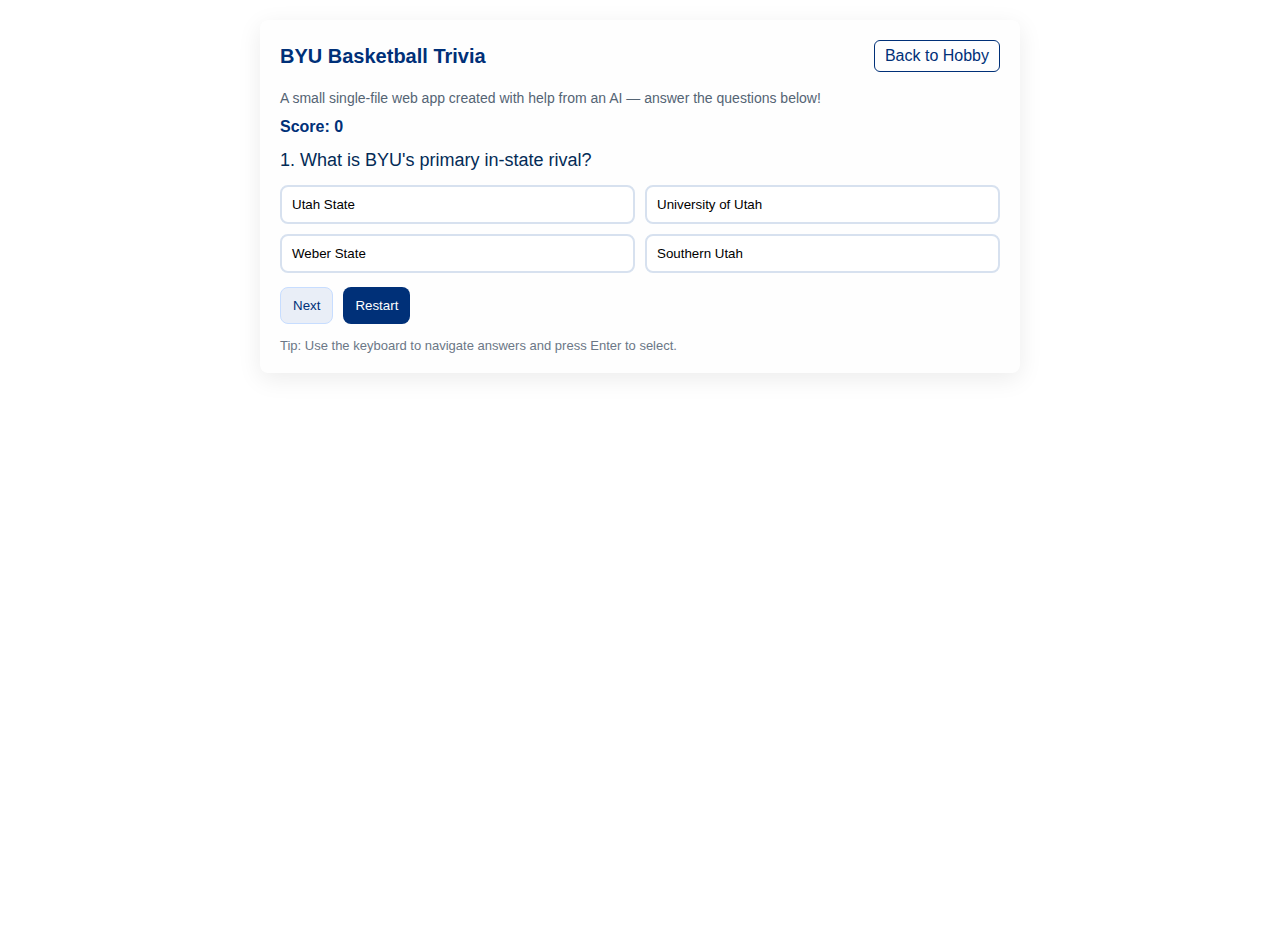
<file: byu-trivia.html>
<!DOCTYPE html>
<html lang="en">
<head>
  <meta charset="utf-8" />
  <meta name="viewport" content="width=device-width,initial-scale=1" />
  <title>BYU Basketball Trivia</title>
  <style>
    /* Simple single-file app styles */
    :root{font-family: Arial, Helvetica, sans-serif;color:#032b56}
    body{margin:0;background:#fff;padding:20px;display:flex;min-height:100vh;align-items:flex-start;justify-content:center}
    .app{max-width:720px;width:100%;box-shadow:0 6px 24px rgba(0,0,0,0.08);border-radius:8px;padding:20px;background:#fefefe}
    header{display:flex;align-items:center;justify-content:space-between;margin-bottom:18px}
    header h1{font-size:20px;margin:0;color:#003078}
    header a{color:#003078;text-decoration:none;border:1px solid #003078;padding:6px 10px;border-radius:6px;background:transparent}
    .meta{font-size:14px;color:#546474;margin-bottom:12px}
    .score{font-weight:700;color:#003078}
    #question{font-size:18px;margin:14px 0}
    #answers{display:grid;grid-template-columns:1fr;gap:10px}
    .ansBtn{background:#fff;border:2px solid #d7e1ef;padding:10px;border-radius:8px;cursor:pointer;text-align:left}
    .ansBtn:hover{border-color:#91b2e8}
    .correct{background:#dff0d8;border-color:#7cc36a}
    .wrong{background:#f8d7da;border-color:#e06a6a}
    .controls{display:flex;gap:10px;margin-top:14px}
    .controls button{padding:10px 12px;border-radius:8px;border:0;background:#003078;color:#fff;cursor:pointer}
    .controls button.secondary{background:#e9eef7;color:#003078;border:1px solid #c7ddff}
    footer{font-size:13px;color:#6b7786;margin-top:14px}
    @media (min-width:600px){#answers{grid-template-columns:1fr 1fr}}
  </style>
</head>
<body>
  <div class="app" role="application" aria-labelledby="title">
    <header>
      <h1 id="title">BYU Basketball Trivia</h1>
      <a href="hobby.html">Back to Hobby</a>
    </header>
    <div class="meta">A small single-file web app created with help from an AI — answer the questions below!</div>

    <div id="game">
      <div id="scoreRow"><span class="score">Score: <span id="score">0</span></span></div>
      <div id="question" aria-live="polite">Loading...</div>
      <div id="answers" role="list"></div>
      <div id="feedback" aria-live="polite" style="margin-top:10px;font-weight:600"></div>
      <div class="controls">
        <button id="nextBtn" class="secondary">Next</button>
        <button id="restartBtn">Restart</button>
      </div>
    </div>

    <footer>
      Tip: Use the keyboard to navigate answers and press Enter to select.
    </footer>
  </div>

  <script>
    // Questions kept simple — you can add more or change as needed.
    const QUESTIONS = [
      { question: "Which conference does BYU compete in?", answers:["WCC","Big 12","Pac-12","Mountain West"], correct:1 },
      { question: "What year was BYU basketball founded?", answers:["1901","1911","1921","1931"], correct:1 },
      { question: "How many NCAA championships has BYU won?", answers:["0","1","2","3"], correct:0 },
      { question: "What is BYU's primary in-state rival?", answers:["Utah State","University of Utah","Weber State","Southern Utah"], correct:1 },
      { question: "What is the name of BYU's basketball arena?", answers:["Marriott Center","Huntsman Center","Vivint Arena","EnergySolutions Arena"], correct:0 }
    ];

    // App state
    let order = []; // question order
    let current = 0;
    let score = 0;

    const questionEl = document.getElementById('question');
    const answersEl = document.getElementById('answers');
    const feedbackEl = document.getElementById('feedback');
    const scoreEl = document.getElementById('score');
    const nextBtn = document.getElementById('nextBtn');
    const restartBtn = document.getElementById('restartBtn');

    function shuffle(a){
      for(let i=a.length-1;i>0;i--){const j=Math.floor(Math.random()*(i+1));[a[i],a[j]]=[a[j],a[i]]}return a;
    }

    function startGame(){
      order = QUESTIONS.map((_,i)=>i);
      shuffle(order);
      current = 0; score = 0; scoreEl.textContent = score; feedbackEl.textContent = '';
      renderQuestion();
      nextBtn.disabled = true;
    }

    function renderQuestion(){
      const q = QUESTIONS[order[current]];
      questionEl.textContent = (current+1) + ". " + q.question;
      answersEl.innerHTML = '';
      q.answers.forEach((text,i)=>{
        const btn = document.createElement('button');
        btn.className = 'ansBtn';
        btn.setAttribute('role','listitem');
        btn.tabIndex = 0;
        btn.textContent = text;
        btn.addEventListener('click', ()=>selectAnswer(i,btn));
        btn.addEventListener('keydown', (e)=>{ if(e.key==='Enter' || e.key===' ') { e.preventDefault(); selectAnswer(i,btn); } });
        answersEl.appendChild(btn);
      });
      feedbackEl.textContent = '';
    }

    function selectAnswer(index, btn){
      const q = QUESTIONS[order[current]];
      // disable further clicks
      Array.from(answersEl.children).forEach(b=>b.disabled=true);
      if(index === q.correct){
        btn.classList.add('correct');
        feedbackEl.textContent = 'Correct!'; score++;
      } else {
        btn.classList.add('wrong');
        feedbackEl.textContent = 'Incorrect — the correct answer is: ' + q.answers[q.correct];
        // highlight correct one
        const correctBtn = answersEl.children[q.correct];
        if(correctBtn) correctBtn.classList.add('correct');
      }
      scoreEl.textContent = score;
      nextBtn.disabled = false;
    }

    nextBtn.addEventListener('click', ()=>{
      current++;
      if(current >= order.length){
        questionEl.textContent = 'Game Over — Final score: ' + score + ' / ' + order.length;
        answersEl.innerHTML = '';
        feedbackEl.textContent = 'Thanks for playing!';
        nextBtn.disabled = true;
      } else {
        renderQuestion(); nextBtn.disabled = true;
      }
    });

    restartBtn.addEventListener('click', ()=> startGame());

    // start on load
    startGame();
  </script>
</body>
</html>
</file>
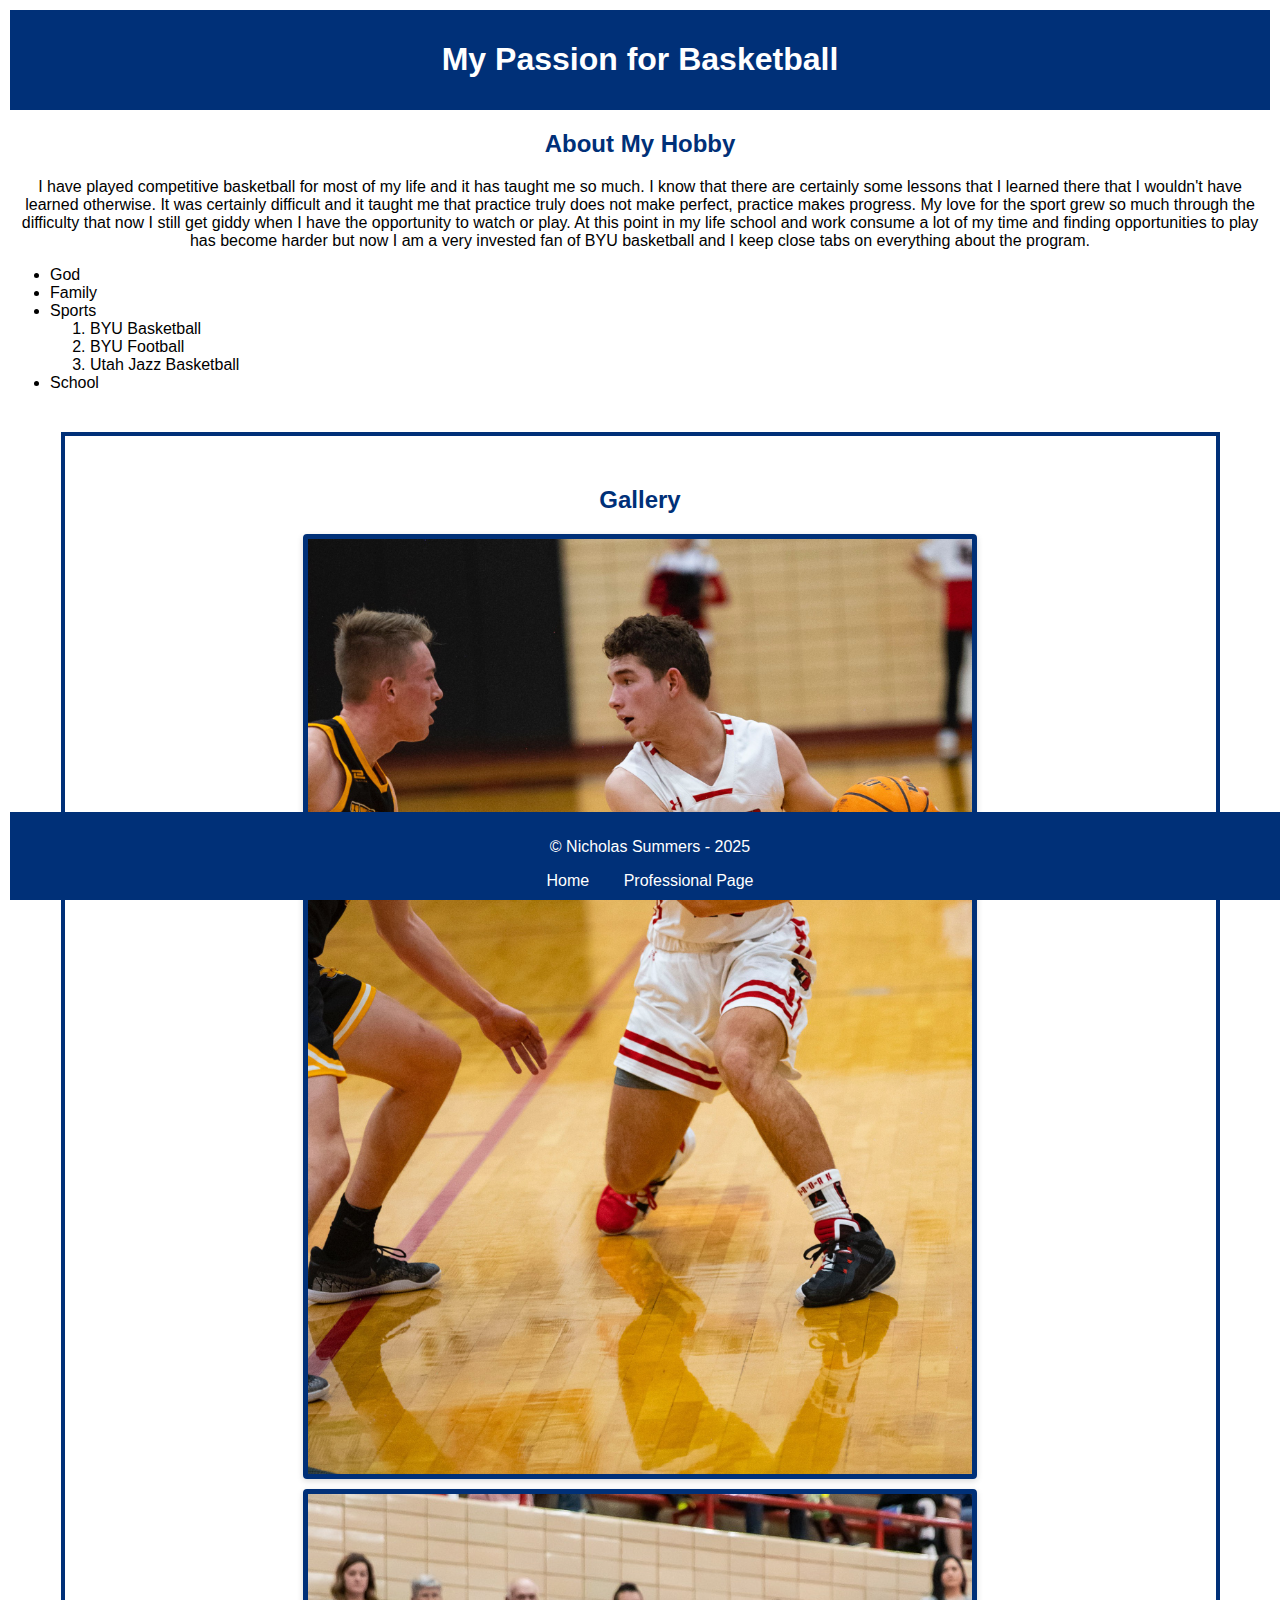
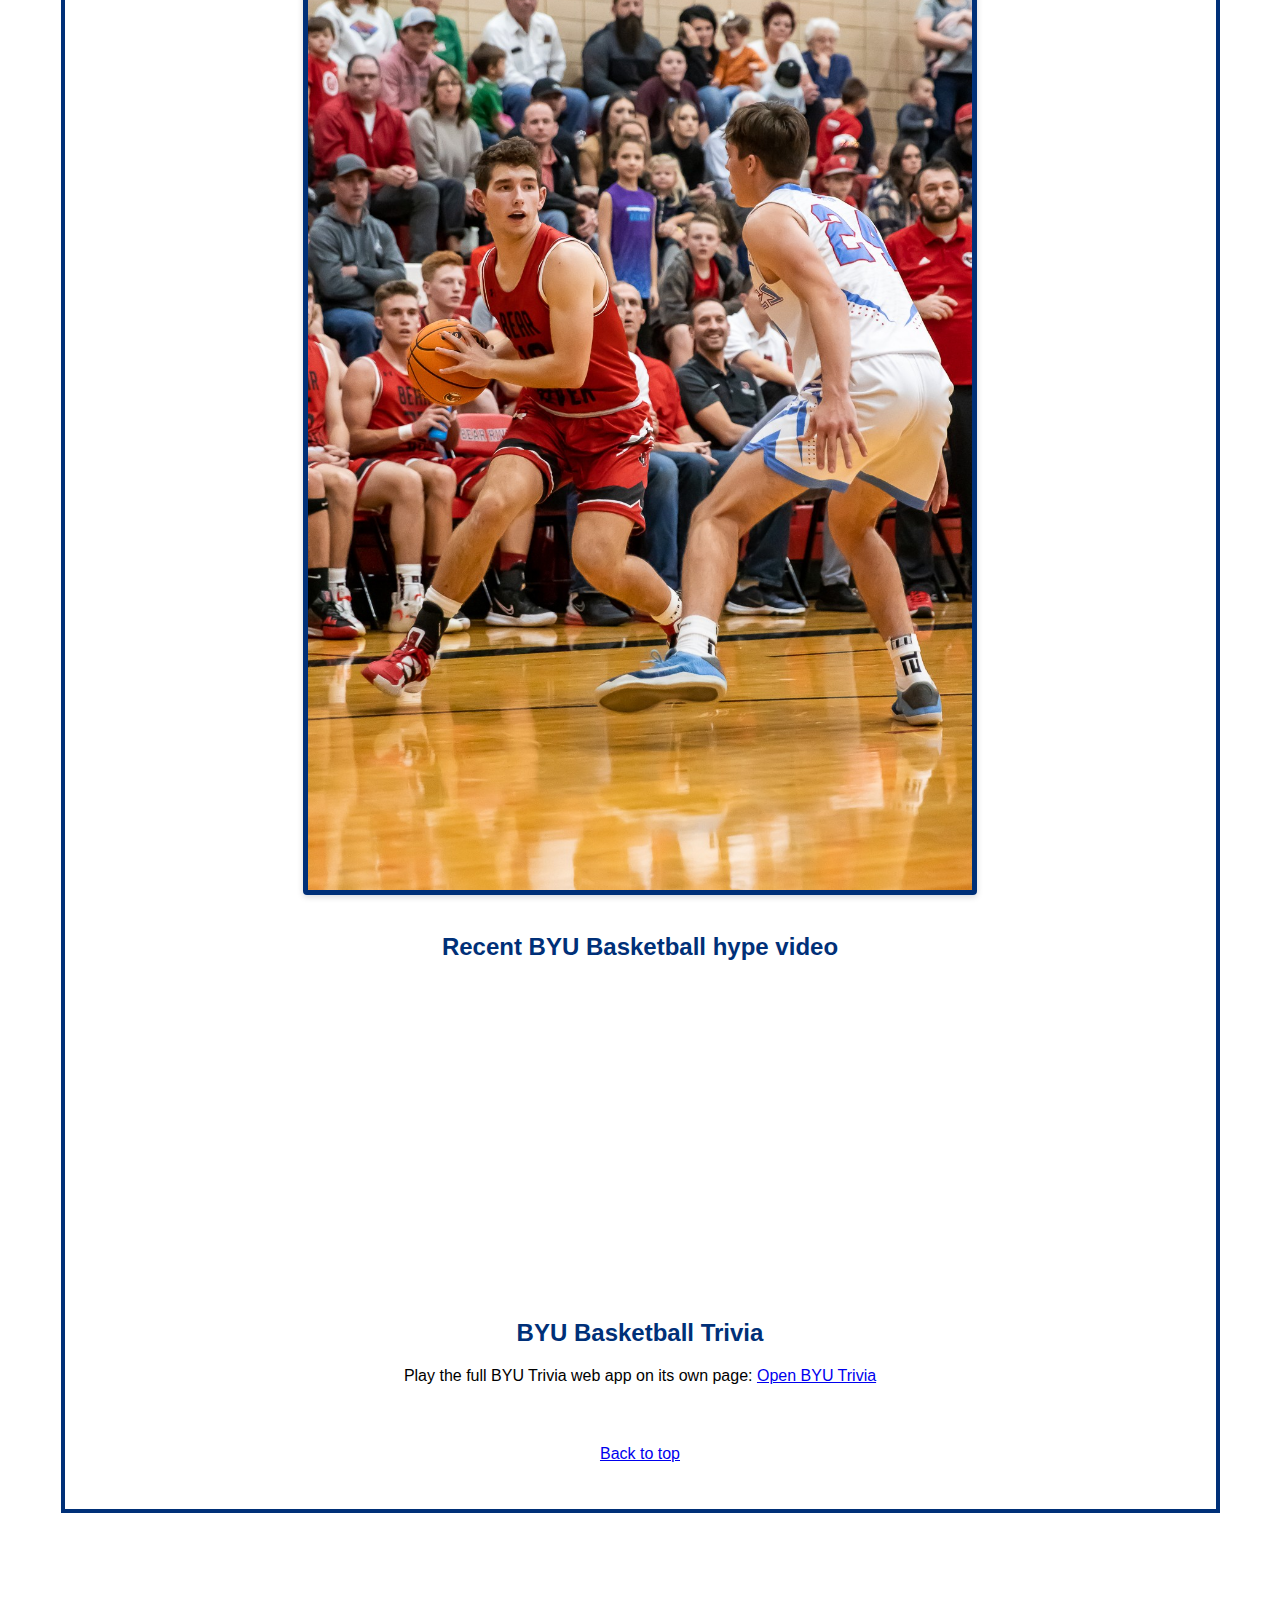
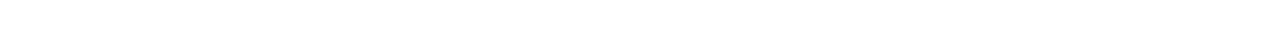
<file: hobby.html>
<!DOCTYPE html>
<html lang="en">
<head>
    <meta charset="UTF-8">
    <meta name="viewport" content="width=device-width, initial-scale=1.0">
    <title>My Hobby</title>
    <link rel="stylesheet" href="styles.css">
</head>
<body>
    <a id="top"></a>
    <header>
        <h1>My Passion for Basketball</h1>
    </header>
    <main>
        <section>
            <h2>About My Hobby</h2>
            <p>I have played competitive basketball for most of my life and it has taught me so much.  I know that there are certainly some lessons that I learned there that I wouldn't have learned otherwise.  It was certainly difficult and it taught me that practice truly does not make perfect, practice makes progress.  My love for the sport grew so much through the difficulty that now I still get giddy when I have the opportunity to watch or play.  At this point in my life school and work consume a lot of my time and finding opportunities to play has become harder but now I am a very invested fan of BYU basketball and I keep close tabs on everything about the program.</p>
        </section>
<ul>
  <li>God</li>
  <li>Family</li>
  <li>Sports
    <ol>
      <li>BYU Basketball</li>
      <li>BYU Football</li>
      <li>Utah Jazz Basketball</li>
    </ol>
  </li>
  <li>School</li>
</ul>

        <section>
            <h2>Gallery</h2>
            <div class="gallery">
                <img src="Bball2.jpg" alt="Playing basketball">
                <img src="Bball1.jpg" alt="Playing basketball">
            </div>
            <br>
            <h2>Recent BYU Basketball hype video</h2>
           <iframe width="560" height="315" src="https://www.youtube.com/embed/i_g7dKXw0ds?si=FQJXbsKbM-cqJrPu" title="YouTube video player" frameborder="0" allow="accelerometer; autoplay; clipboard-write; encrypted-media; gyroscope; picture-in-picture; web-share" referrerpolicy="strict-origin-when-cross-origin" allowfullscreen></iframe>
        <section>
            <h2>BYU Basketball Trivia</h2>
            <p>Play the full BYU Trivia web app on its own page: <a href="byu-trivia.html">Open BYU Trivia</a></p>
        </section>

<div class='tableauPlaceholder' id='viz1765932561206' style='position: relative'>
    <noscript>
        <a href='#'>
            <img alt='PlayerViz ' src='https://public.tableau.com/static/images/Jo/JordanCareerScoring/PlayerViz/1_rss.png' style='border: none' />
        </a>
    </noscript>
    <object class='tableauViz' style='display:none;'>
        <param name='host_url' value='https%3A%2F%2Fpublic.tableau.com%2F' />
        <param name='embed_code_version' value='3' />
        <param name='site_root' value='' />
        <param name='name' value='JordanCareerScoring/PlayerViz' />
        <param name='tabs' value='no' />
        <param name='toolbar' value='yes' />
        <param name='static_image' value='https://public.tableau.com/static/images/Jo/JordanCareerScoring/PlayerViz/1.png' />
        <param name='animate_transition' value='yes' />
        <param name='display_static_image' value='yes' />
        <param name='display_spinner' value='yes' />
        <param name='display_overlay' value='yes' />
        <param name='display_count' value='yes' />
        <param name='language' value='en-US' />
    </object>
</div>
<script type='text/javascript'>
    var divElement = document.getElementById('viz1765932561206');
    var vizElement = divElement.getElementsByTagName('object')[0];
    // make the Tableau viz responsive and smaller so it doesn't crowd the trivia game
    vizElement.style.width = '100%';
    vizElement.style.height = '700px';
    var scriptElement = document.createElement('script');
    scriptElement.src = 'https://public.tableau.com/javascripts/api/viz_v1.js';
    vizElement.parentNode.insertBefore(scriptElement, vizElement);
</script>
    <p style="text-align:center;margin-top:12px;"><a href="#top">Back to top</a></p>
    </main>
    <footer>
        <p>&copy; Nicholas Summers - 2025</p>
        <nav>
            <a href="index.html">Home</a>
            <a href="professional.html">Professional Page</a>
        </nav>
    </footer>

</body>
</html>
</file>
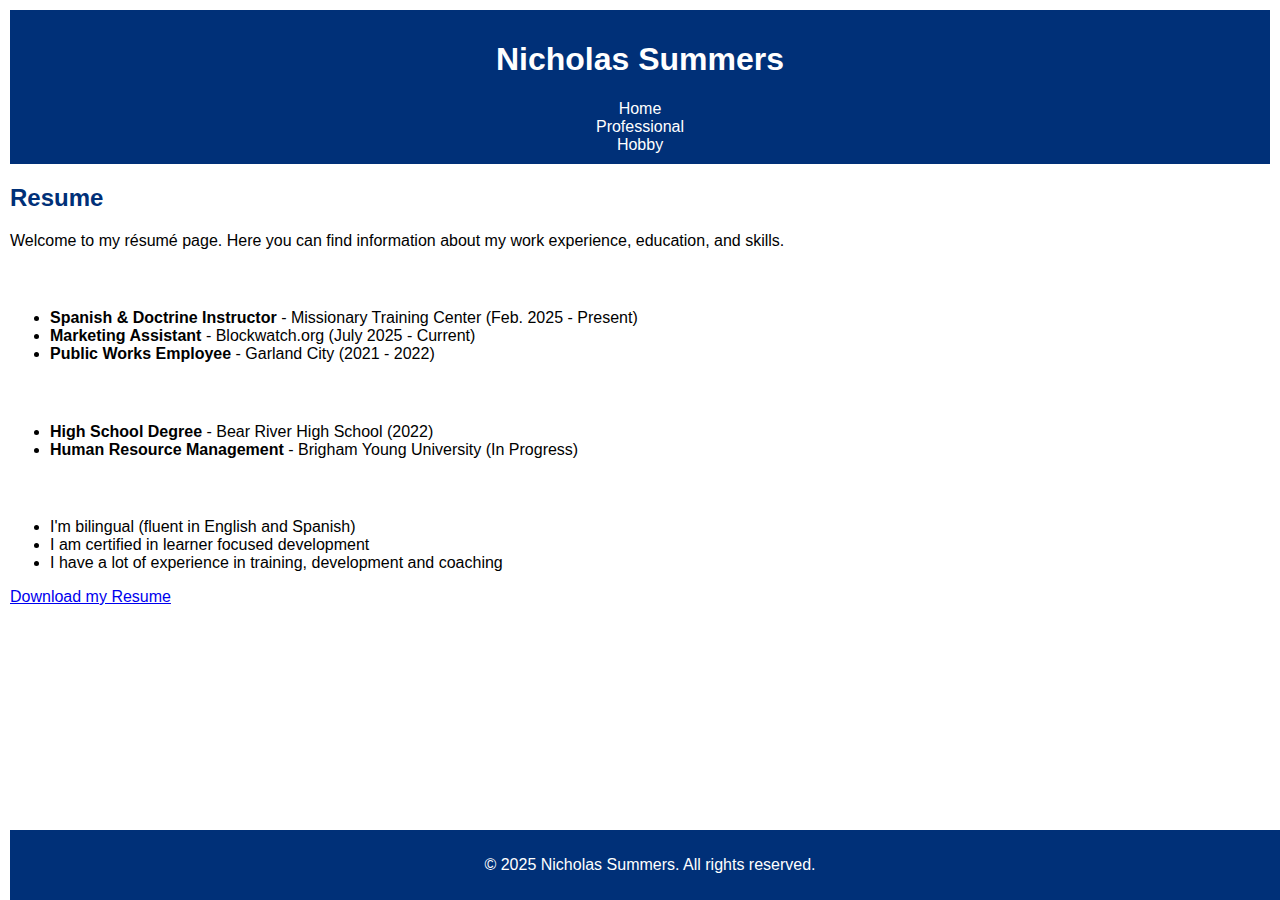
<file: professional.html>
<!DOCTYPE html>
<html lang="en">
<head>
    <meta charset="UTF-8">
    <meta name="viewport" content="width=device-width, initial-scale=1.0">
    <title>Professional Page</title>
    <link rel="stylesheet" href="styles.css">
</head>
<body>
    <header>
        <h1>Nicholas Summers</h1>
        <nav>
            <ul>
                <li><a href="index.html">Home</a></li>
                <li><a href="professional.html">Professional</a></li>
                <li><a href="hobby.html">Hobby</a></li>
            </ul>
        </nav>
    </header>
    
    <main>
        <section id="resume">
            <h2>Resume</h2>
            <p>Welcome to my résumé page. Here you can find information about my work experience, education, and skills.</p>
            
            <h3>Work Experience</h3>
            <ul>
                <li><strong>Spanish & Doctrine Instructor</strong> - Missionary Training Center (Feb. 2025 - Present)</li>
                <li><strong>Marketing Assistant</strong> - Blockwatch.org (July 2025 - Current)</li>
                <li><strong>Public Works Employee</strong> - Garland City (2021 - 2022)</li>
            </ul>

            <h3>Education</h3>
            <ul>
                <li><strong>High School Degree</strong> - Bear River High School (2022)</li>
                <li><strong>Human Resource Management</strong> - Brigham Young University (In Progress)</li>
            </ul>

            <h3>Skills</h3>
            <ul>
                <li>I'm bilingual (fluent in English and Spanish)</li>
                <li>I am certified in learner focused development</li>
                <li>I have a lot of experience in training, development and coaching</li>
            </ul>

            <p><a href="Nicholas Summers.pdf" download>Download my Resume</a></p>
        </section>
    </main>

    <footer>
        <p>&copy; 2025 Nicholas Summers. All rights reserved.</p>
    </footer>
</body>
</html>
</file>
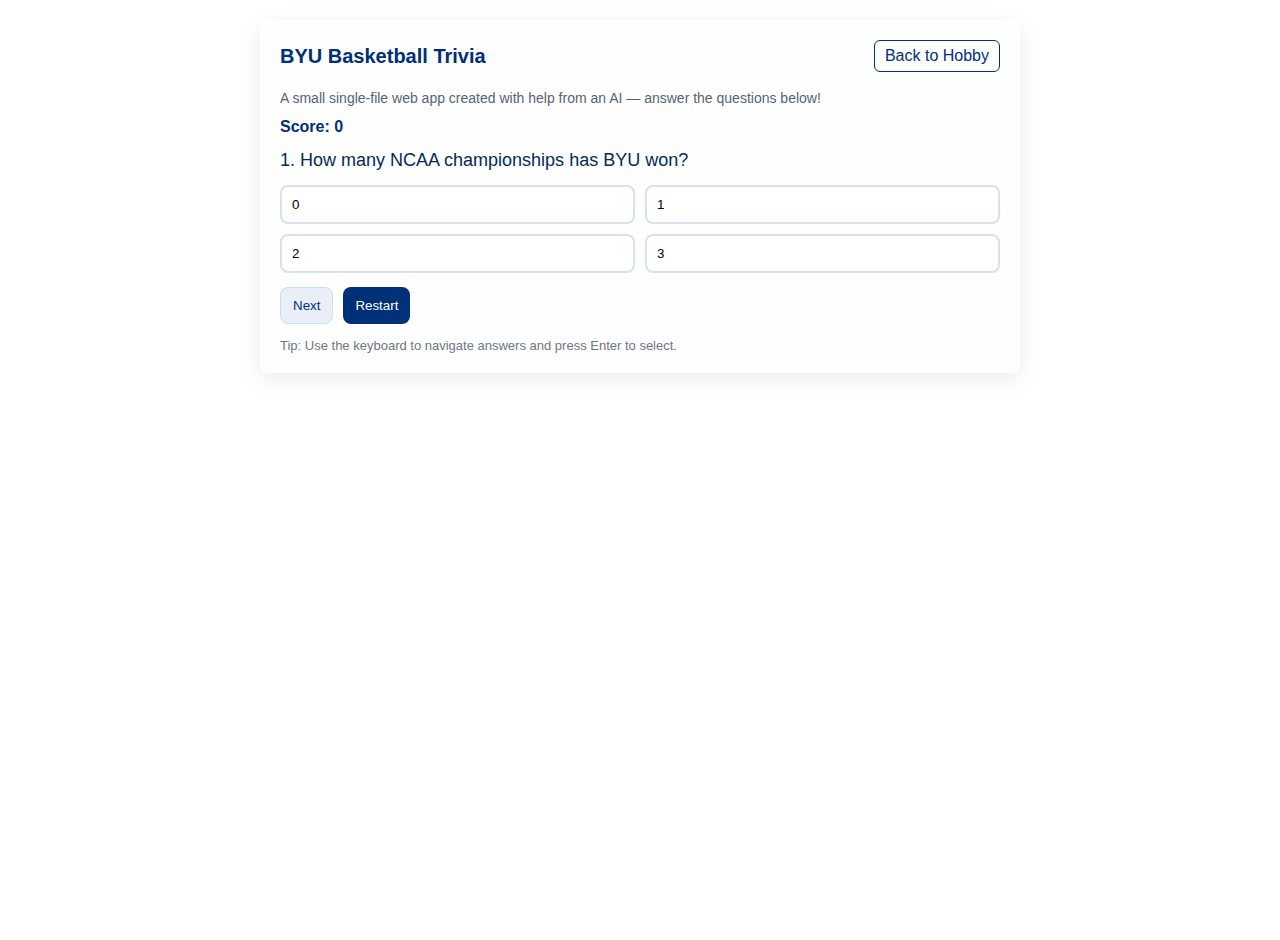
<file: personal-website/byu-trivia.html>
<!DOCTYPE html>
<html lang="en">
<head>
  <meta charset="utf-8" />
  <meta name="viewport" content="width=device-width,initial-scale=1" />
  <title>BYU Basketball Trivia</title>
  <style>
    /* Simple single-file app styles */
    :root{font-family: Arial, Helvetica, sans-serif;color:#032b56}
    body{margin:0;background:#fff;padding:20px;display:flex;min-height:100vh;align-items:flex-start;justify-content:center}
    .app{max-width:720px;width:100%;box-shadow:0 6px 24px rgba(0,0,0,0.08);border-radius:8px;padding:20px;background:#fefefe}
    header{display:flex;align-items:center;justify-content:space-between;margin-bottom:18px}
    header h1{font-size:20px;margin:0;color:#003078}
    header a{color:#003078;text-decoration:none;border:1px solid #003078;padding:6px 10px;border-radius:6px;background:transparent}
    .meta{font-size:14px;color:#546474;margin-bottom:12px}
    .score{font-weight:700;color:#003078}
    #question{font-size:18px;margin:14px 0}
    #answers{display:grid;grid-template-columns:1fr;gap:10px}
    .ansBtn{background:#fff;border:2px solid #d7e1ef;padding:10px;border-radius:8px;cursor:pointer;text-align:left}
    .ansBtn:hover{border-color:#91b2e8}
    .correct{background:#dff0d8;border-color:#7cc36a}
    .wrong{background:#f8d7da;border-color:#e06a6a}
    .controls{display:flex;gap:10px;margin-top:14px}
    .controls button{padding:10px 12px;border-radius:8px;border:0;background:#003078;color:#fff;cursor:pointer}
    .controls button.secondary{background:#e9eef7;color:#003078;border:1px solid #c7ddff}
    footer{font-size:13px;color:#6b7786;margin-top:14px}
    @media (min-width:600px){#answers{grid-template-columns:1fr 1fr}}
  </style>
</head>
<body>
  <div class="app" role="application" aria-labelledby="title">
    <header>
      <h1 id="title">BYU Basketball Trivia</h1>
      <a href="hobby.html">Back to Hobby</a>
    </header>
    <div class="meta">A small single-file web app created with help from an AI — answer the questions below!</div>

    <div id="game">
      <div id="scoreRow"><span class="score">Score: <span id="score">0</span></span></div>
      <div id="question" aria-live="polite">Loading...</div>
      <div id="answers" role="list"></div>
      <div id="feedback" aria-live="polite" style="margin-top:10px;font-weight:600"></div>
      <div class="controls">
        <button id="nextBtn" class="secondary">Next</button>
        <button id="restartBtn">Restart</button>
      </div>
    </div>

    <footer>
      Tip: Use the keyboard to navigate answers and press Enter to select.
    </footer>
  </div>

  <script>
    // Questions kept simple — you can add more or change as needed.
    const QUESTIONS = [
      { question: "Which conference does BYU compete in?", answers:["WCC","Big 12","Pac-12","Mountain West"], correct:1 },
      { question: "What year was BYU basketball founded?", answers:["1901","1911","1921","1931"], correct:1 },
      { question: "How many NCAA championships has BYU won?", answers:["0","1","2","3"], correct:0 },
      { question: "What is BYU's primary in-state rival?", answers:["Utah State","University of Utah","Weber State","Southern Utah"], correct:1 },
      { question: "What is the name of BYU's basketball arena?", answers:["Marriott Center","Huntsman Center","Vivint Arena","EnergySolutions Arena"], correct:0 }
    ];

    // App state
    let order = []; // question order
    let current = 0;
    let score = 0;

    const questionEl = document.getElementById('question');
    const answersEl = document.getElementById('answers');
    const feedbackEl = document.getElementById('feedback');
    const scoreEl = document.getElementById('score');
    const nextBtn = document.getElementById('nextBtn');
    const restartBtn = document.getElementById('restartBtn');

    function shuffle(a){
      for(let i=a.length-1;i>0;i--){const j=Math.floor(Math.random()*(i+1));[a[i],a[j]]=[a[j],a[i]]}return a;
    }

    function startGame(){
      order = QUESTIONS.map((_,i)=>i);
      shuffle(order);
      current = 0; score = 0; scoreEl.textContent = score; feedbackEl.textContent = '';
      renderQuestion();
      nextBtn.disabled = true;
    }

    function renderQuestion(){
      const q = QUESTIONS[order[current]];
      questionEl.textContent = (current+1) + ". " + q.question;
      answersEl.innerHTML = '';
      q.answers.forEach((text,i)=>{
        const btn = document.createElement('button');
        btn.className = 'ansBtn';
        btn.setAttribute('role','listitem');
        btn.tabIndex = 0;
        btn.textContent = text;
        btn.addEventListener('click', ()=>selectAnswer(i,btn));
        btn.addEventListener('keydown', (e)=>{ if(e.key==='Enter' || e.key===' ') { e.preventDefault(); selectAnswer(i,btn); } });
        answersEl.appendChild(btn);
      });
      feedbackEl.textContent = '';
    }

    function selectAnswer(index, btn){
      const q = QUESTIONS[order[current]];
      // disable further clicks
      Array.from(answersEl.children).forEach(b=>b.disabled=true);
      if(index === q.correct){
        btn.classList.add('correct');
        feedbackEl.textContent = 'Correct!'; score++;
      } else {
        btn.classList.add('wrong');
        feedbackEl.textContent = 'Incorrect — the correct answer is: ' + q.answers[q.correct];
        // highlight correct one
        const correctBtn = answersEl.children[q.correct];
        if(correctBtn) correctBtn.classList.add('correct');
      }
      scoreEl.textContent = score;
      nextBtn.disabled = false;
    }

    nextBtn.addEventListener('click', ()=>{
      current++;
      if(current >= order.length){
        questionEl.textContent = 'Game Over — Final score: ' + score + ' / ' + order.length;
        answersEl.innerHTML = '';
        feedbackEl.textContent = 'Thanks for playing!';
        nextBtn.disabled = true;
      } else {
        renderQuestion(); nextBtn.disabled = true;
      }
    });

    restartBtn.addEventListener('click', ()=> startGame());

    // start on load
    startGame();
  </script>
</body>
</html>
</file>
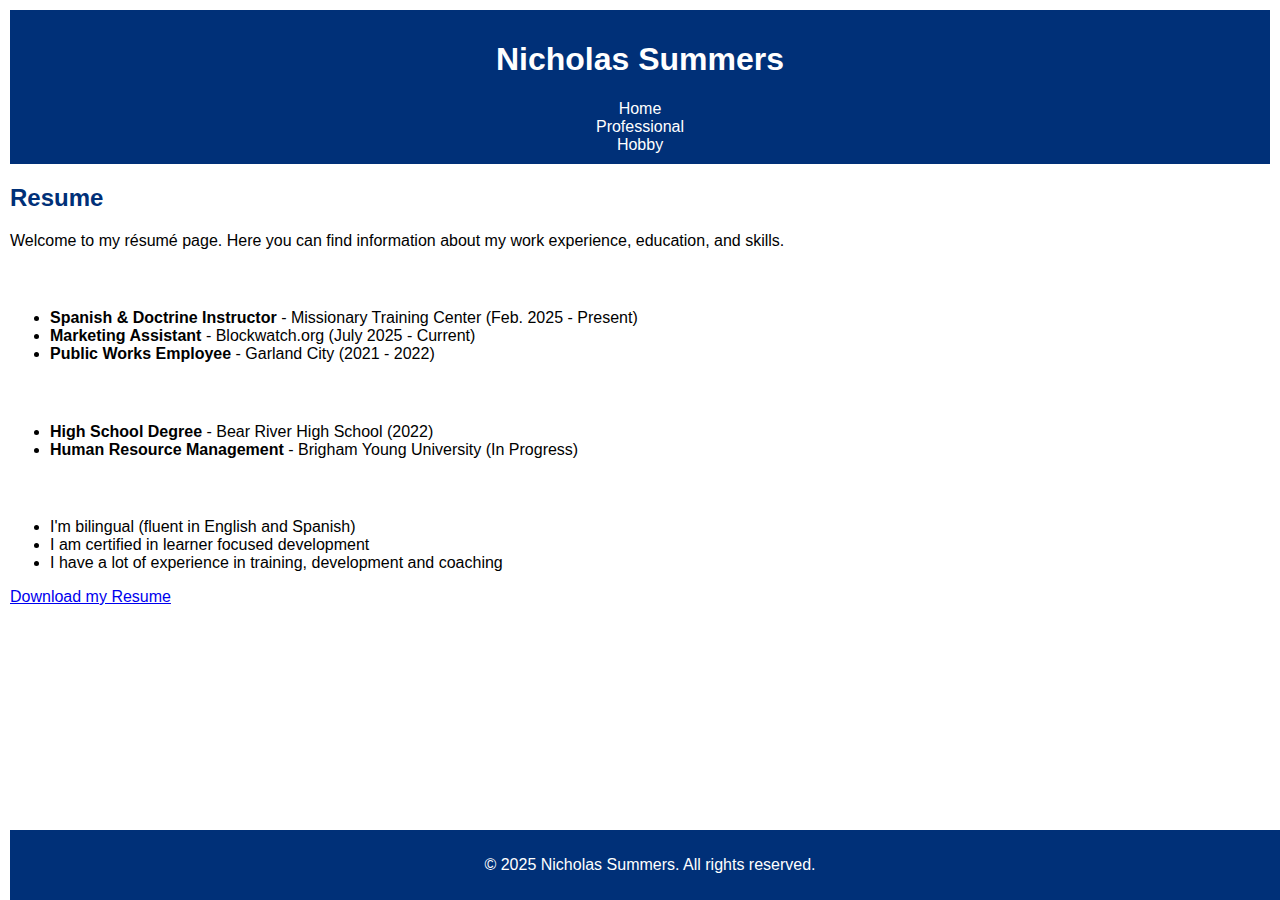
<file: personal-website/professional.html>
<!DOCTYPE html>
<html lang="en">
<head>
    <meta charset="UTF-8">
    <meta name="viewport" content="width=device-width, initial-scale=1.0">
    <title>Professional Page</title>
    <link rel="stylesheet" href="css/styles.css">
</head>
<body>
    <header>
        <h1>Nicholas Summers</h1>
        <nav>
            <ul>
                <li><a href="index.html">Home</a></li>
                <li><a href="professional.html">Professional</a></li>
                <li><a href="hobby.html">Hobby</a></li>
            </ul>
        </nav>
    </header>
    
    <main>
        <section id="resume">
            <h2>Resume</h2>
            <p>Welcome to my résumé page. Here you can find information about my work experience, education, and skills.</p>
            
            <h3>Work Experience</h3>
            <ul>
                <li><strong>Spanish & Doctrine Instructor</strong> - Missionary Training Center (Feb. 2025 - Present)</li>
                <li><strong>Marketing Assistant</strong> - Blockwatch.org (July 2025 - Current)</li>
                <li><strong>Public Works Employee</strong> - Garland City (2021 - 2022)</li>
            </ul>

            <h3>Education</h3>
            <ul>
                <li><strong>High School Degree</strong> - Bear River High School (2022)</li>
                <li><strong>Human Resource Management</strong> - Brigham Young University (In Progress)</li>
            </ul>

            <h3>Skills</h3>
            <ul>
                <li>I'm bilingual (fluent in English and Spanish)</li>
                <li>I am certified in learner focused development</li>
                <li>I have a lot of experience in training, development and coaching</li>
            </ul>

            <p><a href="file:///C:/Users/Owner/Downloads/Nicholas%20Summers.pdf" download>Download my Resume</a></p>
        </section>
    </main>

    <footer>
        <p>&copy; 2025 Nicholas Summers. All rights reserved.</p>
    </footer>
</body>
</html>
</file>
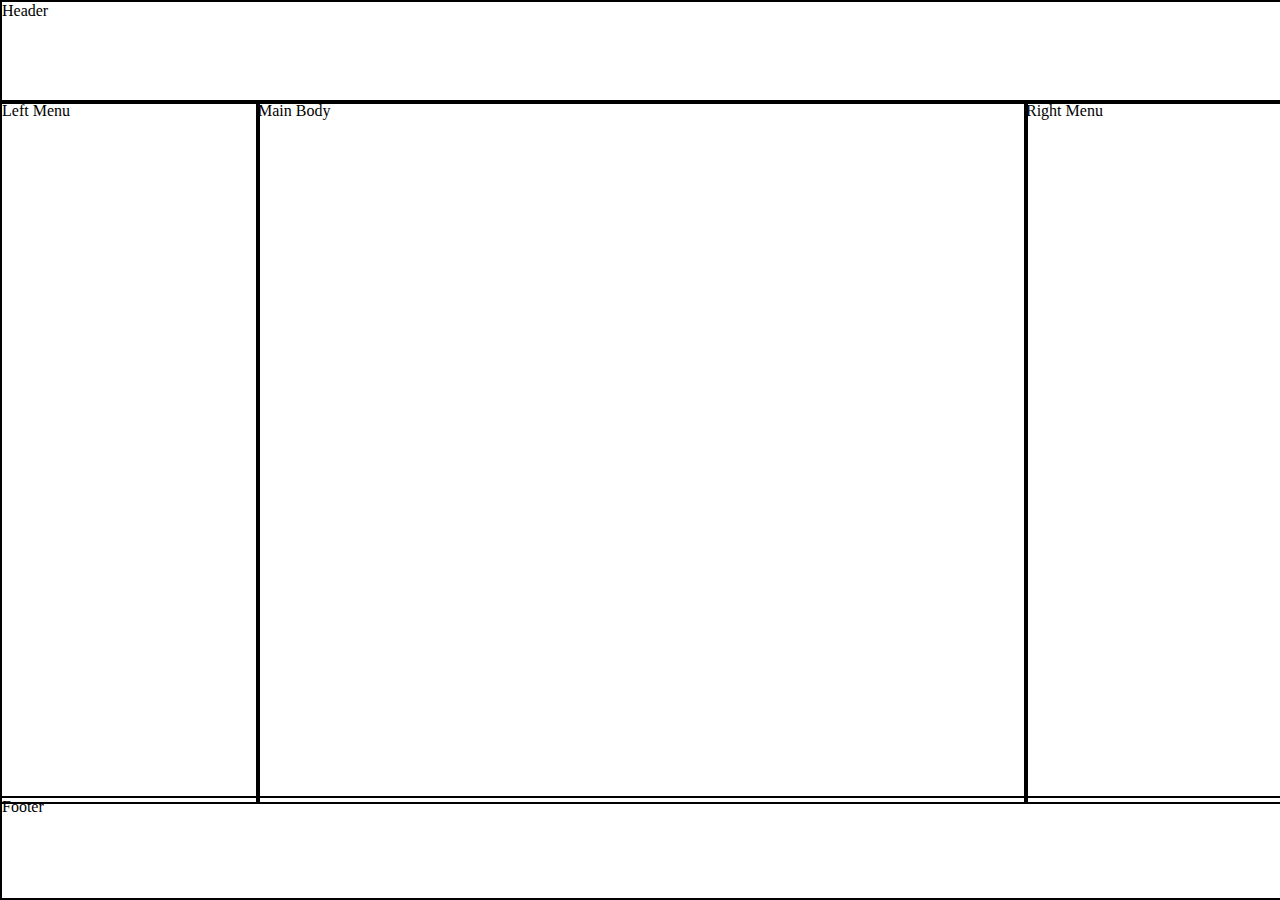
<file: personal-website/Styles/layout.html>
<!DOCTYPE html>
<html lang="en">
<head>
    <meta charset="UTF-8">
    <meta name="viewport" content="width=device-width, initial-scale=1.0">
    <title>Layout Template</title>
    <link rel="stylesheet" href="layoutstyles.css">
</head>
<body>
    <div class="common header">Header</div>
    <div class="common left-menu">Left Menu</div>
    <div class="common main-body">Main Body</div>
    <div class="common right-menu">Right Menu</div>
    <div class="common footer">Footer</div>
</body>
</html>
</file>
<file: styles.css>
/* Global page body styles (applies to every HTML page's <body>) */
body {
    font-family: Arial, Helvetica, sans-serif;
    margin: 10px;
    padding: 0;
    background-color: #ffffff;
    padding-bottom: 120px; /* space for fixed footer */
}

/* Header styling (targets the top <header> used on index.html and hobby.html) */
header {
    background: #003078;
    color: #ffffff;
    padding: 10px 0;
    text-align: center;
}

/* Ensure section headings and paragraphs are centered inside <main> sections */
main section,
main section h2,
main section p {
    text-align: center;
}

/* Navigation list: removes bullets and default list spacing for <nav> <ul> */
nav ul {
    list-style: none;
    padding: 0;
    margin: 0;
}

/* Navigation links inside <nav> (the header links) */
nav a {
    color: #ffffff;
    text-decoration: none;
    margin: 0 15px;
}

nav a:hover {
    text-decoration: underline;
}

.content {

    /* Page-level centered container (if used in pages) */
    width: 80%;
    margin: auto;
    overflow: hidden;
}

/* Footer (fixed to bottom of viewport) */
footer {
    background: #003078;
    color: #ffffff;
    text-align: center;
    padding: 10px 0;
    position: fixed;
    bottom: 0;
    width: 100%;
}

h1, h3 {
    color: #ffffff;
}

/* Section headings color (applies to <h2> used across sections) */
h2 {
    color: #003078;
}

.section {
    /* Generic section card styling (not currently used as a class in all files) */
    background: #ffffff;
    padding: 20px;
    margin: 20px 0;
    border-radius: 5px;
    box-shadow: 0 0 10px rgba(0, 0, 0, 0.1);
}

/* Who I Am section: add border, padding, and narrower width */
/* "Who I Am" section on index.html (targets the second <section> in the page) */
section:nth-of-type(2) {
    border: 4px solid #003078;
    max-width: 85%;
    margin-left: auto;
    margin-right: auto;
    margin-top: 40px;
    padding: 30px 40px;
}


.gallery {
    display: flex;
    gap: 10px;
    flex-wrap: wrap;
    justify-content: center; /* center images in the row */
    align-items: center;
}
.gallery img {
    max-width: 62%; /* ~30% larger than previous 48% */
    height: auto;
    border-radius: 4px;
    box-shadow: 0 2px 6px rgba(0,0,0,0.15);
    border: 5px solid #003078;
}

/* Home page: make the family image larger without affecting hobby gallery
   Targets the image inside .gallery only on pages with <body class="home"> */
.home .gallery img {
    max-width: 80%;
}

@media (max-width: 600px) {
    .gallery img {
        max-width: 100%;
    }
}

#byu-game {
    /* Trivia game box on hobby.html (centers and constrains width) */
    max-width: 450px;
    padding: 20px;
    border: 2px solid #003a8f;
    border-radius: 10px;
    background: #f9f9f9;
    margin: 40px auto 0;
    text-align: center;
}

#byu-game button {
    /* Buttons inside trivia game */
    width: 100%;
    margin: 8px 0;
    padding: 10px;
    cursor: pointer;
}

#byu-game #feedback {
  font-weight: bold;
}

/* Tableau embed: constrain width, center, and add spacing from previous section */
.tableauPlaceholder {
    max-width: 800px;
    margin: 30px auto 60px; /* top spacing to separate from trivia, bottom spacing */
}
.tableauPlaceholder object,
.tableauPlaceholder iframe {
    width: 100% !important;
    height: 700px !important;
}

/* Professional page: left-align the resume section (#resume) so text isn't centered */
#resume,
#resume h2,
#resume h3,
#resume p,
#resume ul,
#resume li {
    text-align: left;
}
</file>
<file: personal-website/css/styles.css>
/* Global page body styles (applies to every HTML page's <body>) */
body {
    font-family: Arial, Helvetica, sans-serif;
    margin: 10px;
    padding: 0;
    background-color: #ffffff;
    padding-bottom: 120px; /* space for fixed footer */
}

/* Header styling (targets the top <header> used on index.html and hobby.html) */
header {
    background: #003078;
    color: #ffffff;
    padding: 10px 0;
    text-align: center;
}

/* Ensure section headings and paragraphs are centered inside <main> sections */
main section,
main section h2,
main section p {
    text-align: center;
}

/* Navigation list: removes bullets and default list spacing for <nav> <ul> */
nav ul {
    list-style: none;
    padding: 0;
    margin: 0;
}

/* Navigation links inside <nav> (the header links) */
nav a {
    color: #ffffff;
    text-decoration: none;
    margin: 0 15px;
}

nav a:hover {
    text-decoration: underline;
}

.content {

    /* Page-level centered container (if used in pages) */
    width: 80%;
    margin: auto;
    overflow: hidden;
}

/* Footer (fixed to bottom of viewport) */
footer {
    background: #003078;
    color: #ffffff;
    text-align: center;
    padding: 10px 0;
    position: fixed;
    bottom: 0;
    width: 100%;
}

h1, h3 {
    color: #ffffff;
}

/* Section headings color (applies to <h2> used across sections) */
h2 {
    color: #003078;
}

.section {
    /* Generic section card styling (not currently used as a class in all files) */
    background: #ffffff;
    padding: 20px;
    margin: 20px 0;
    border-radius: 5px;
    box-shadow: 0 0 10px rgba(0, 0, 0, 0.1);
}

/* Who I Am section: add border, padding, and narrower width */
/* "Who I Am" section on index.html (targets the second <section> in the page) */
section:nth-of-type(2) {
    border: 4px solid #003078;
    max-width: 85%;
    margin-left: auto;
    margin-right: auto;
    margin-top: 40px;
    padding: 30px 40px;
}


.gallery {
    display: flex;
    gap: 10px;
    flex-wrap: wrap;
    justify-content: center; /* center images in the row */
    align-items: center;
}
.gallery img {
    max-width: 62%; /* ~30% larger than previous 48% */
    height: auto;
    border-radius: 4px;
    box-shadow: 0 2px 6px rgba(0,0,0,0.15);
    border: 5px solid #003078;
}

/* Home page: make the family image larger without affecting hobby gallery
   Targets the image inside .gallery only on pages with <body class="home"> */
.home .gallery img {
    max-width: 80%;
}

@media (max-width: 600px) {
    .gallery img {
        max-width: 100%;
    }
}

#byu-game {
    /* Trivia game box on hobby.html (centers and constrains width) */
    max-width: 450px;
    padding: 20px;
    border: 2px solid #003a8f;
    border-radius: 10px;
    background: #f9f9f9;
    margin: 40px auto 0;
    text-align: center;
}

#byu-game button {
    /* Buttons inside trivia game */
    width: 100%;
    margin: 8px 0;
    padding: 10px;
    cursor: pointer;
}

#byu-game #feedback {
  font-weight: bold;
}

/* Tableau embed: constrain width, center, and add spacing from previous section */
.tableauPlaceholder {
    max-width: 800px;
    margin: 30px auto 60px; /* top spacing to separate from trivia, bottom spacing */
}
.tableauPlaceholder object,
.tableauPlaceholder iframe {
    width: 100% !important;
    height: 700px !important;
}

/* Professional page: left-align the resume section (#resume) so text isn't centered */
#resume,
#resume h2,
#resume h3,
#resume p,
#resume ul,
#resume li {
    text-align: left;
}
</file>
<file: personal-website/Styles/layoutstyles.css>
index.html{
    background-color: #ffffff ;
}

.common {
    border: 2px solid black;
    background-image: "https://assets.ldscdn.org/64/b8/64b8f9fa0d384a9fb477725a6703207720d8dc12/miracles_of_jesus_healing_blind_man.jpeg";
    position: absolute;
}
.header {
    top: 0;
    left: 0;
    width: 100%;
    height: 100px;
}

.left-menu {
    top: 100px;
    left: 0;
    width: 20%;
    height: calc(100% - 200px);
}

.main-body {
    top: 100px;
    left: 20%;
    width: 60%;
    height: calc(100% - 200px);
}

.right-menu {
    top: 100px;
    left: 80%;
    width: 20%;
    height: calc(100% - 200px);
}

.footer {
    bottom: 0;
    left: 0;
    width: 100%;
    height: 100px;
}
</file>
